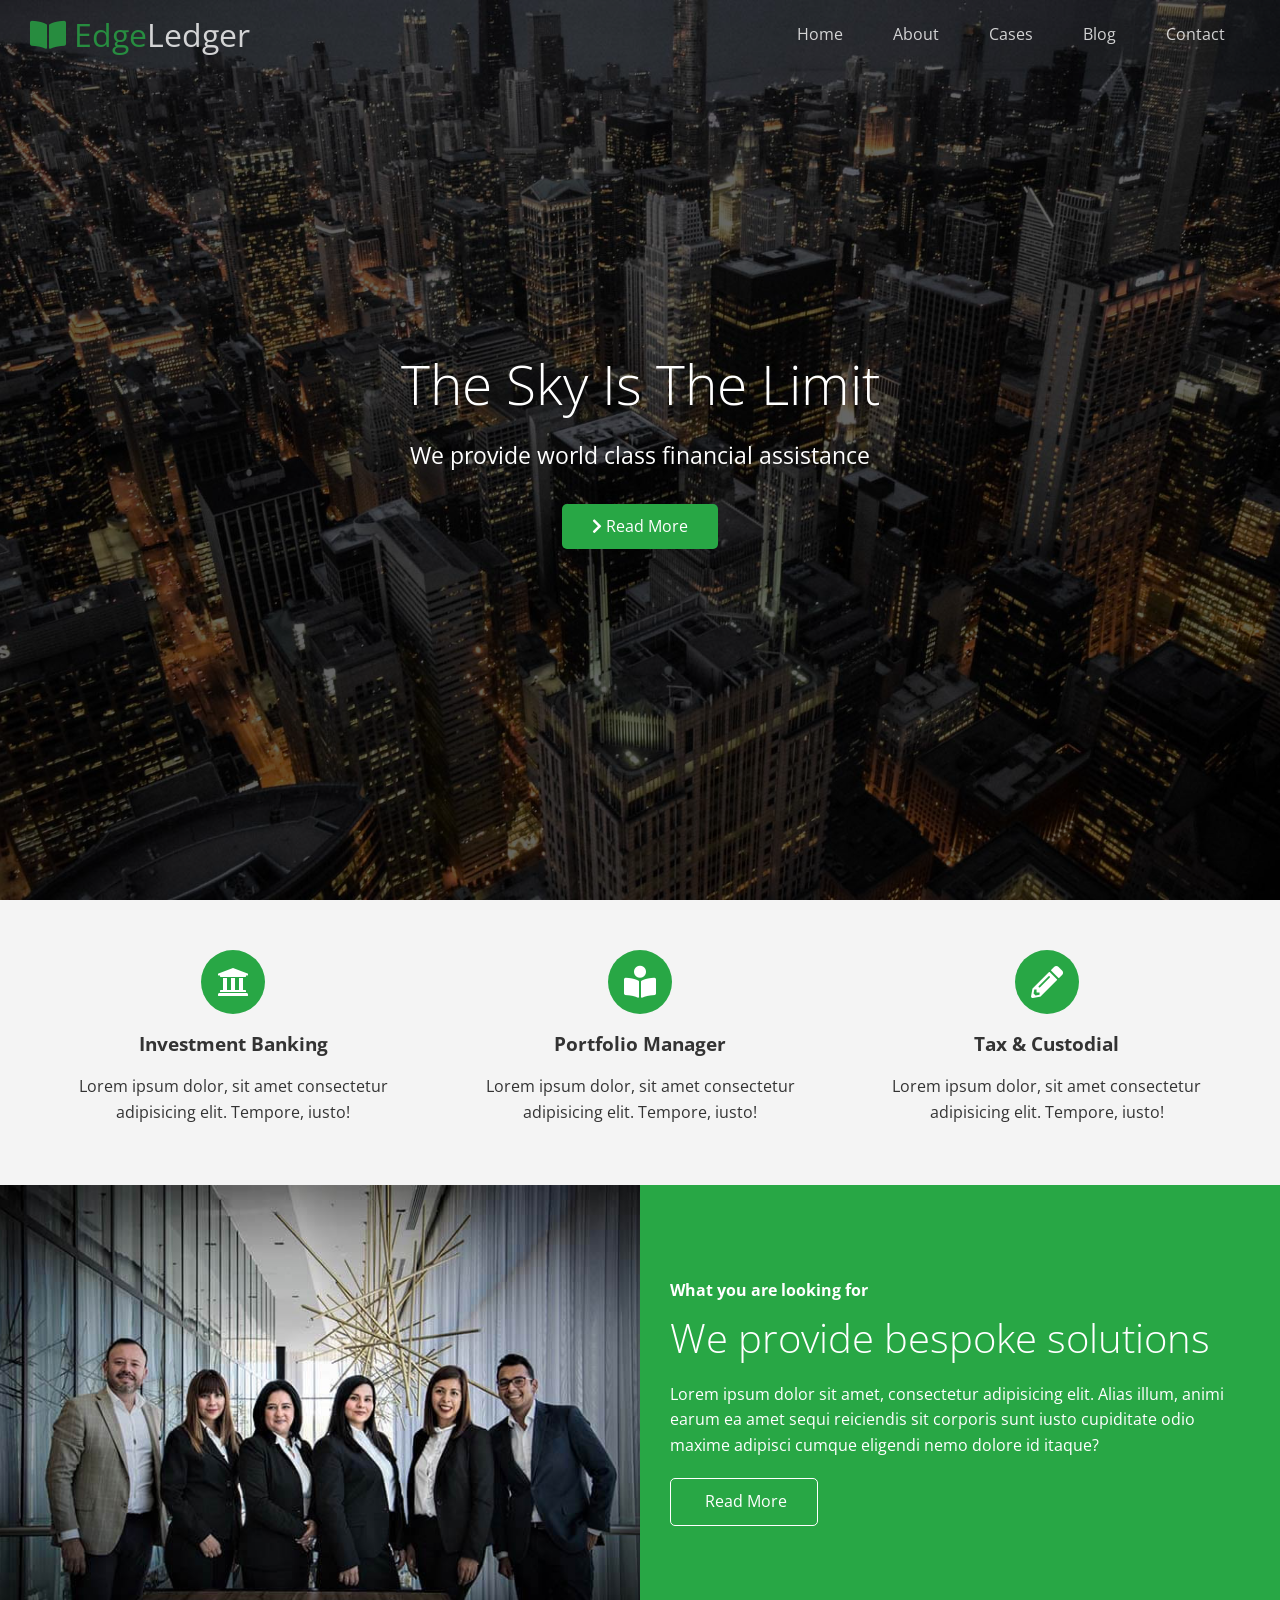
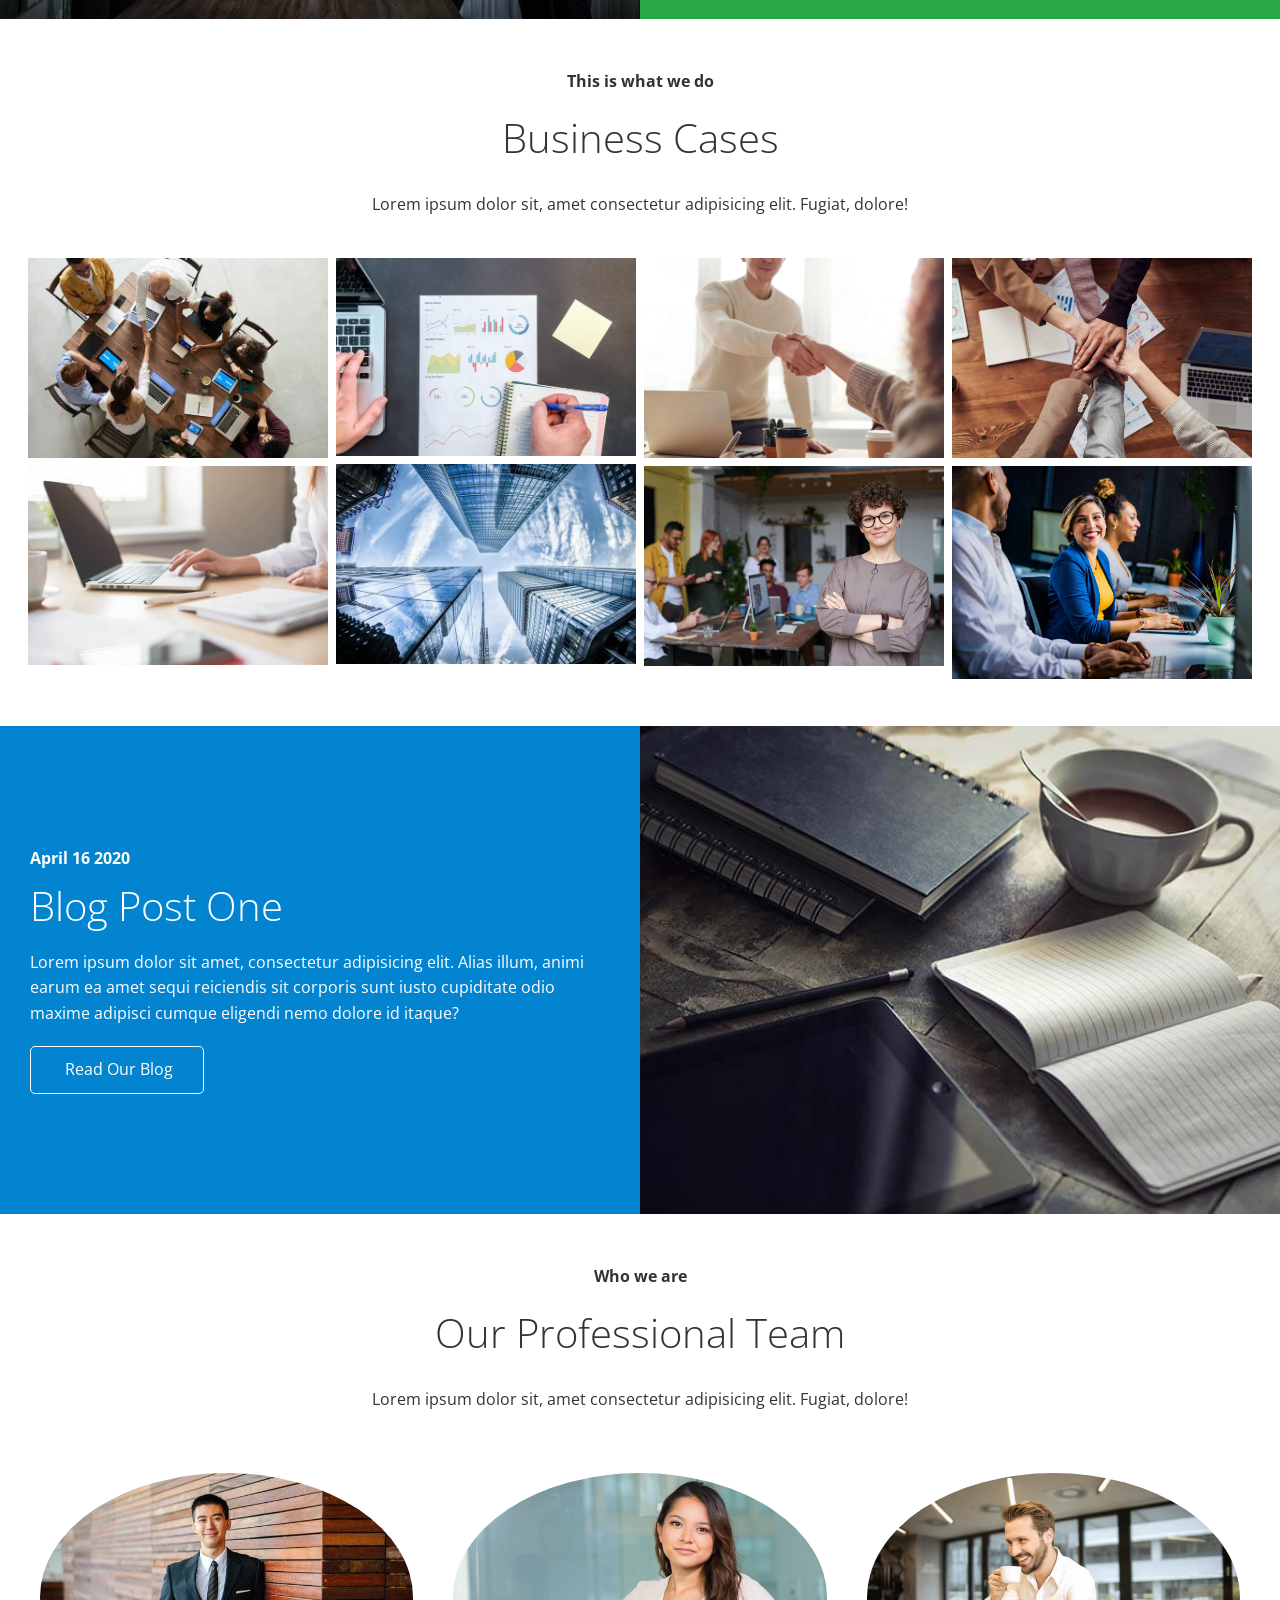
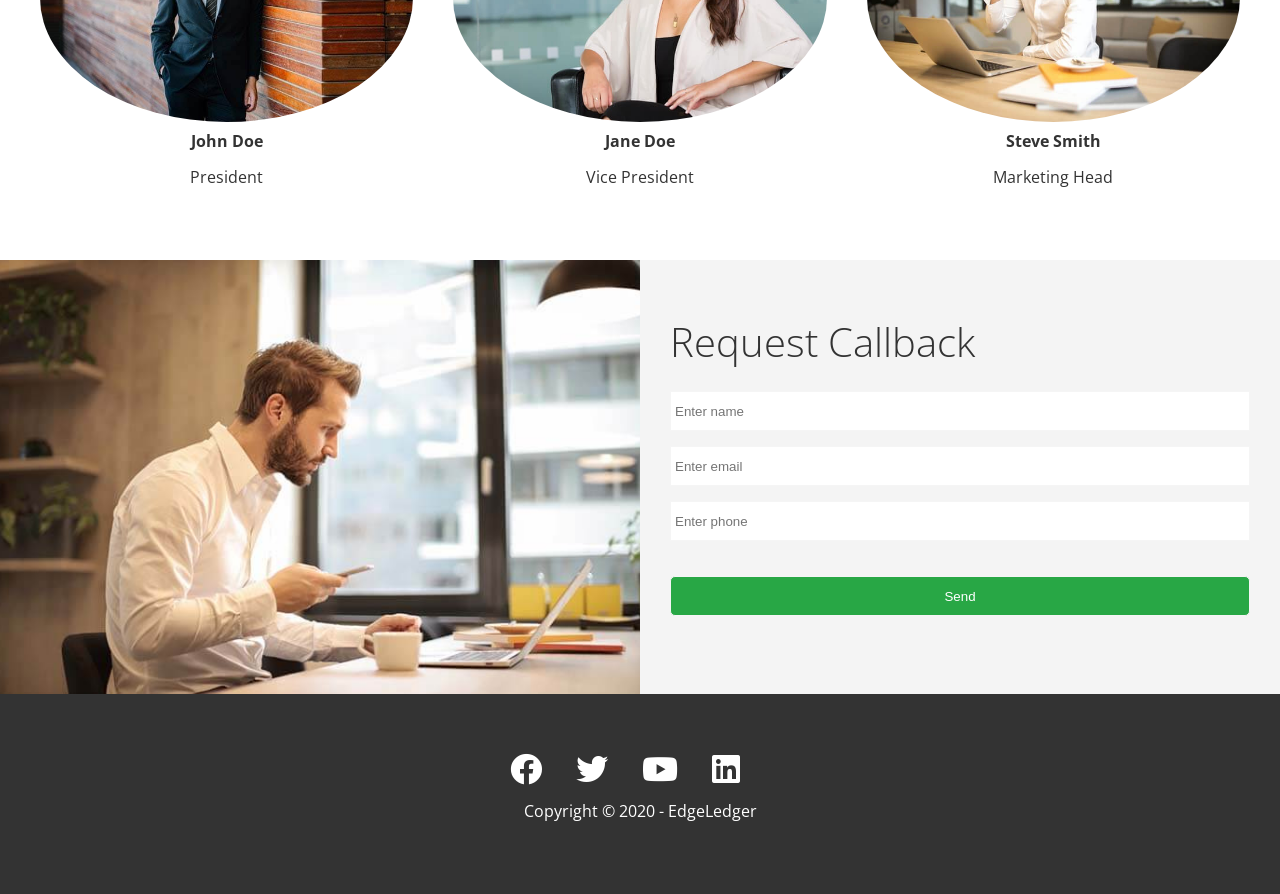
<file: index.html>
<!DOCTYPE html>
<html lang="en">
  <head>
    <meta charset="UTF-8" />
    <meta name="viewport" content="width=device-width, initial-scale=1.0" />
    <link rel="shortcut icon" type="image/x-icon" href="/favicon.ico" />
    <link
      rel="stylesheet"
      href="https://cdnjs.cloudflare.com/ajax/libs/font-awesome/5.13.0/css/all.min.css"
      integrity="sha256-h20CPZ0QyXlBuAw7A+KluUYx/3pK+c7lYEpqLTlxjYQ="
      crossorigin="anonymous"
    />
    <link rel="stylesheet" href="css/lightbox.min.css" />
    <link rel="stylesheet" href="css/utilities.css" />
    <link rel="stylesheet" href="css/style.css" />
    <title>Welcome To EdgeLedger</title>
  </head>
  <body id="home">
    <header class="hero">
      <div id="navbar" class="navbar top">
        <h1 class="logo">
          <span class="text-primary"><i class="fas fa-book-open"></i> Edge</span
          >Ledger
        </h1>
        <nav>
          <ul>
            <li><a href="#home">Home</a></li>
            <li><a href="#about">About</a></li>
            <li><a href="#cases">Cases</a></li>
            <li><a href="#blog">Blog</a></li>
            <li><a href="#contact">Contact</a></li>
          </ul>
        </nav>
      </div>

      <div class="content">
        <h1>The Sky Is The Limit</h1>
        <p>We provide world class financial assistance</p>
        <a href="#about" class="btn"
          ><i class="fas fa-chevron-right"></i> Read More</a
        >
      </div>
    </header>

    <main>
      <!-- About: Icons -->
      <section id="about" class="icons bg-light">
        <div class="flex-items">
          <div>
            <i class="fas fa-university fa-2x"></i>
            <div>
              <h3>Investment Banking</h3>
              <p>
                Lorem ipsum dolor, sit amet consectetur adipisicing elit.
                Tempore, iusto!
              </p>
            </div>
          </div>
          <div>
            <i class="fas fa-book-reader fa-2x"></i>
            <div>
              <h3>Portfolio Manager</h3>
              <p>
                Lorem ipsum dolor, sit amet consectetur adipisicing elit.
                Tempore, iusto!
              </p>
            </div>
          </div>
          <div>
            <i class="fas fa-pencil-alt fa-2x"></i>
            <div>
              <h3>Tax & Custodial</h3>
              <p>
                Lorem ipsum dolor, sit amet consectetur adipisicing elit.
                Tempore, iusto!
              </p>
            </div>
          </div>
        </div>
      </section>

      <!-- About:Solutions -->
      <section class="solutions flex-columns">
        <div class="row">
          <div class="column">
            <div class="column-1">
              <img src="images/home/people.jpg" alt="" />
            </div>
          </div>
          <div class="column">
            <div class="column-2 bg-primary">
              <h4>What you are looking for</h4>
              <h2>We provide bespoke solutions</h2>
              <p>
                Lorem ipsum dolor sit amet, consectetur adipisicing elit. Alias
                illum, animi earum ea amet sequi reiciendis sit corporis sunt
                iusto cupiditate odio maxime adipisci cumque eligendi nemo
                dolore id itaque?
              </p>
              <a href="#" class="btn btn-outline">
                <i class="fas fa-chevron"></i>
                Read More
              </a>
            </div>
          </div>
        </div>
      </section>

      <!-- Cases -->
      <section id="cases" class="cases flex-grid section-padding">
        <header class="section-header">
          <h4>This is what we do</h4>
          <h2>Business Cases</h2>
          <p>
            Lorem ipsum dolor sit, amet consectetur adipisicing elit. Fugiat,
            dolore!
          </p>
        </header>
        <div class="row">
          <div class="column">
            <a
              href="images/cases/cases1.jpg"
              data-lightbox="cases"
              data-title="Lorem ipsum dolor sit, amet consectetur adipisicing elit. Fugiat,
              dolore!"
            >
              <img src="images/cases/cases1.jpg" alt="" />
            </a>
            <a
              href="images/cases/cases2.jpg"
              data-lightbox="cases"
              data-title="Lorem ipsum dolor sit, amet consectetur adipisicing elit. Fugiat,
              dolore!"
            >
              <img src="images/cases/cases2.jpg" alt="" />
            </a>
          </div>
          <div class="column">
            <a
              href="images/cases/cases3.jpg"
              data-lightbox="cases"
              data-title="Lorem ipsum dolor sit, amet consectetur adipisicing elit. Fugiat,
            dolore!"
            >
              <img src="images/cases/cases3.jpg" alt="" />
            </a>
            <a
              href="images/cases/cases4.jpg"
              data-lightbox="cases"
              data-title="Lorem ipsum dolor sit, amet consectetur adipisicing elit. Fugiat,
              dolore!"
            >
              <img src="images/cases/cases4.jpg" alt="" />
            </a>
          </div>
          <div class="column">
            <a
              href="images/cases/cases5.jpg"
              data-lightbox="cases"
              data-title="Lorem ipsum dolor sit, amet consectetur adipisicing elit. Fugiat,
            dolore!"
            >
              <img src="images/cases/cases5.jpg" alt="" />
            </a>
            <a
              href="images/cases/cases6.jpg"
              data-lightbox="cases"
              data-title="Lorem ipsum dolor sit, amet consectetur adipisicing elit. Fugiat,
              dolore!"
            >
              <img src="images/cases/cases6.jpg" alt="" />
            </a>
          </div>
          <div class="column">
            <a
              href="images/cases/cases7.jpg"
              data-lightbox="cases"
              data-title="Lorem ipsum dolor sit, amet consectetur adipisicing elit. Fugiat,
            dolore!"
            >
              <img src="images/cases/cases7.jpg" alt="" />
            </a>
            <a
              href="images/cases/cases8.jpg"
              data-lightbox="cases"
              data-title="Lorem ipsum dolor sit, amet consectetur adipisicing elit. Fugiat,
              dolore!"
            >
              <img src="images/cases/cases8.jpg" alt="" />
            </a>
          </div>
        </div>
      </section>

      <!-- Blog -->
      <section id="blog" class="blog flex-columns flex-reverse">
        <div class="row">
          <div class="column">
            <div class="column-1">
              <img src="images/home/blog.jpg" alt="" />
            </div>
          </div>
          <div class="column">
            <div class="column-2 bg-secondary">
              <h4>April 16 2020</h4>
              <h2>Blog Post One</h2>
              <p>
                Lorem ipsum dolor sit amet, consectetur adipisicing elit. Alias
                illum, animi earum ea amet sequi reiciendis sit corporis sunt
                iusto cupiditate odio maxime adipisci cumque eligendi nemo
                dolore id itaque?
              </p>
              <a href="blog.html" class="btn btn-outline">
                <i class="fas fa-chevron"></i>
                Read Our Blog
              </a>
            </div>
          </div>
        </div>
      </section>

      <!-- Team -->
      <section id="team" class="team section-padding">
        <header class="section-header">
          <h4>Who we are</h4>
          <h2>Our Professional Team</h2>
          <p>
            Lorem ipsum dolor sit, amet consectetur adipisicing elit. Fugiat,
            dolore!
          </p>
        </header>
        <div class="flex-items">
          <div>
            <img src="images/team/person1.jpg" alt="" />
            <h4>John Doe</h4>
            <p>President</p>
          </div>
          <div>
            <img src="images/team/person2.jpg" alt="" />
            <h4>Jane Doe</h4>
            <p>Vice President</p>
          </div>
          <div>
            <img src="images/team/person3.jpg" alt="" />
            <h4>Steve Smith</h4>
            <p>Marketing Head</p>
          </div>
        </div>
      </section>

      <!-- Contact -->
      <section id="contact" class="contact flex-columns">
        <div class="row">
          <div class="column">
            <div class="column-1">
              <img src="images/home/contact.jpg" alt="" />
            </div>
          </div>
          <div class="column">
            <div class="column-2 bg-light">
              <h2>Request Callback</h2>
              <form action="" class="callback-form">
                <div class="form-control">
                  <label for="name"></label>
                  <input
                    type="text"
                    name="name"
                    id="name"
                    placeholder="Enter name"
                  />
                </div>
                <div class="form-control">
                  <label for="email"></label>
                  <input
                    type="email"
                    name="email"
                    id="email"
                    placeholder="Enter email"
                  />
                </div>
                <div class="form-control">
                  <label for="phone"></label>
                  <input
                    type="text"
                    name="phone"
                    id="phone"
                    placeholder="Enter phone"
                  />
                </div>
                <input type="submit" value="Send" id="submit" class="btn" />
              </form>
            </div>
          </div>
        </div>
      </section>
    </main>

    <footer class="footer bg-dark">
      <div class="social">
        <a href="#"><i class="fab fa-facebook fa-2x"></i></a>
        <a href="#"><i class="fab fa-twitter fa-2x"></i></a>
        <a href="#"><i class="fab fa-youtube fa-2x"></i></a>
        <a href="#"><i class="fab fa-linkedin fa-2x"></i></a>
      </div>
      <p>Copyright &copy; 2020 - EdgeLedger</p>
    </footer>

    <script
      src="https://code.jquery.com/jquery-3.5.0.min.js"
      integrity="sha256-xNzN2a4ltkB44Mc/Jz3pT4iU1cmeR0FkXs4pru/JxaQ="
      crossorigin="anonymous"
    ></script>
    <script src="js/lightbox.min.js"></script>
    <script>
      const navbar = document.getElementById('navbar');
      let scrolled = false;

      window.onscroll = function () {
        if (window.pageYOffset > 100) {
          navbar.classList.remove('top');
          if (!scrolled) {
            navbar.style.transform = 'translateY(-70px)';
          }
          setTimeout(function () {
            navbar.style.transform = 'translateY(0)';
            scrolled = true;
          }, 200);
        } else {
          navbar.classList.add('top');
          scrolled = false;
        }
      };

      // Smooth Scrolling
      $('#navbar a, .btn').on('click', function (e) {
        if (this.hash !== '') {
          e.preventDefault();

          const hash = this.hash;

          $('html, body').animate(
            {
              scrollTop: $(hash).offset().top - 100,
            },
            800
          );
        }
      });
    </script>
  </body>
</html>
</file>
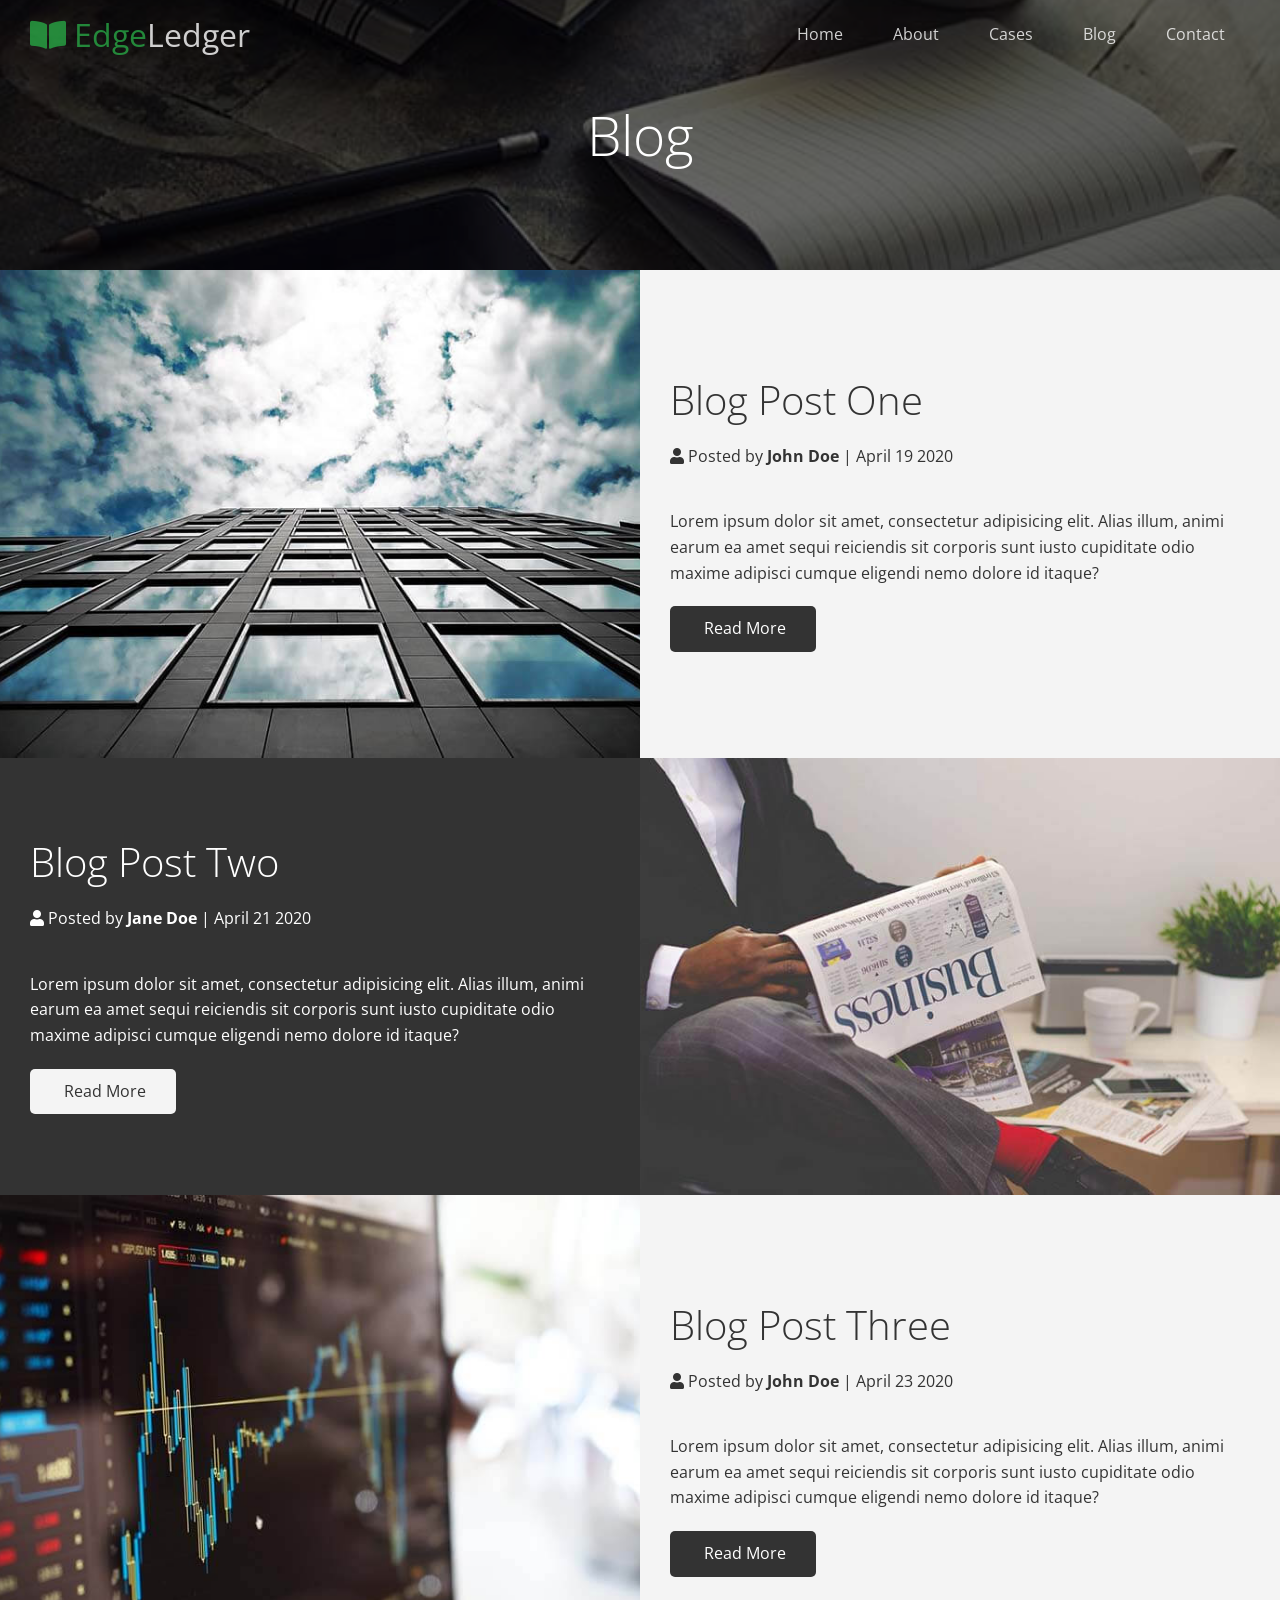
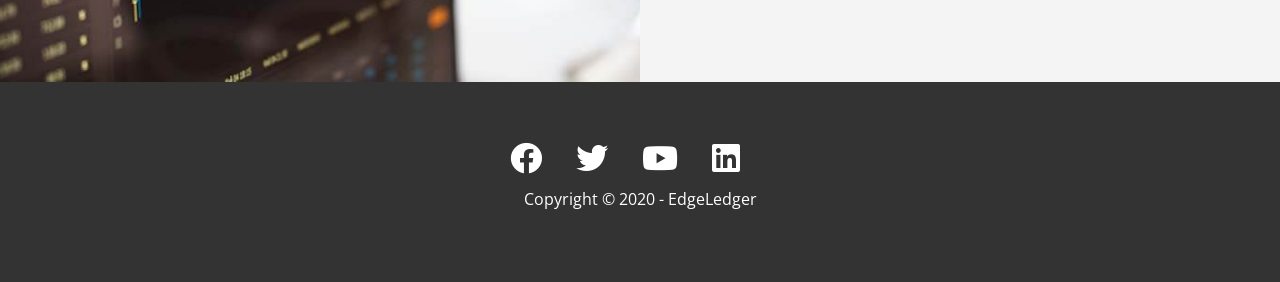
<file: blog.html>
<!DOCTYPE html>
<html lang="en">
  <head>
    <meta charset="UTF-8" />
    <meta name="viewport" content="width=device-width, initial-scale=1.0" />
    <link
      rel="stylesheet"
      href="https://cdnjs.cloudflare.com/ajax/libs/font-awesome/5.13.0/css/all.min.css"
      integrity="sha256-h20CPZ0QyXlBuAw7A+KluUYx/3pK+c7lYEpqLTlxjYQ="
      crossorigin="anonymous"
    />
    <link rel="stylesheet" href="css/utilities.css" />
    <link rel="stylesheet" href="css/style.css" />
    <title>Read Our Blog</title>
  </head>
  <body id="home">
    <header class="hero blog">
      <div id="navbar" class="navbar top">
        <h1 class="logo">
          <span class="text-primary"><i class="fas fa-book-open"></i> Edge</span
          >Ledger
        </h1>
        <nav>
          <ul>
            <li><a href="index.html">Home</a></li>
            <li><a href="index.html#about">About</a></li>
            <li><a href="index.html#cases">Cases</a></li>
            <li><a href="index.html#blog">Blog</a></li>
            <li><a href="index.html#contact">Contact</a></li>
          </ul>
        </nav>
      </div>

      <div class="content">
        <h1>Blog</h1>
      </div>
    </header>

    <main>
      <article class="flex-columns">
        <div class="row">
          <div class="column">
            <div class="column-1">
              <img src="images/blog/blog1.jpg" alt="" />
            </div>
          </div>
          <div class="column">
            <div class="column-2 bg-light">
              <h2>Blog Post One</h2>
              <p class="meta">
                <i class="fas fa-user"></i> Posted by
                <strong>John Doe</strong> | April 19 2020
              </p>
              <p>
                Lorem ipsum dolor sit amet, consectetur adipisicing elit. Alias
                illum, animi earum ea amet sequi reiciendis sit corporis sunt
                iusto cupiditate odio maxime adipisci cumque eligendi nemo
                dolore id itaque?
              </p>
              <a href="post.html" class="btn btn-dark">
                <i class="fas fa-chevron"></i>
                Read More
              </a>
            </div>
          </div>
        </div>
      </article>

      <article class="flex-columns flex-reverse">
        <div class="row">
          <div class="column">
            <div class="column-1">
              <img src="images/blog/blog2.jpg" alt="" />
            </div>
          </div>
          <div class="column">
            <div class="column-2 bg-dark">
              <h2>Blog Post Two</h2>
              <p class="meta">
                <i class="fas fa-user"></i> Posted by
                <strong>Jane Doe</strong> | April 21 2020
              </p>
              <p>
                Lorem ipsum dolor sit amet, consectetur adipisicing elit. Alias
                illum, animi earum ea amet sequi reiciendis sit corporis sunt
                iusto cupiditate odio maxime adipisci cumque eligendi nemo
                dolore id itaque?
              </p>
              <a href="post.html" class="btn btn-light">
                <i class="fas fa-chevron"></i>
                Read More
              </a>
            </div>
          </div>
        </div>
      </article>

      <article class="flex-columns">
        <div class="row">
          <div class="column">
            <div class="column-1">
              <img src="images/blog/blog3.jpg" alt="" />
            </div>
          </div>
          <div class="column">
            <div class="column-2 bg-light">
              <h2>Blog Post Three</h2>
              <p class="meta">
                <i class="fas fa-user"></i> Posted by
                <strong>John Doe</strong> | April 23 2020
              </p>
              <p>
                Lorem ipsum dolor sit amet, consectetur adipisicing elit. Alias
                illum, animi earum ea amet sequi reiciendis sit corporis sunt
                iusto cupiditate odio maxime adipisci cumque eligendi nemo
                dolore id itaque?
              </p>
              <a href="post.html" class="btn btn-dark">
                <i class="fas fa-chevron"></i>
                Read More
              </a>
            </div>
          </div>
        </div>
      </article>
    </main>

    <footer class="footer bg-dark">
      <div class="social">
        <a href="#"><i class="fab fa-facebook fa-2x"></i></a>
        <a href="#"><i class="fab fa-twitter fa-2x"></i></a>
        <a href="#"><i class="fab fa-youtube fa-2x"></i></a>
        <a href="#"><i class="fab fa-linkedin fa-2x"></i></a>
      </div>
      <p>Copyright &copy; 2020 - EdgeLedger</p>
    </footer>

    <script>
      const navbar = document.getElementById('navbar');
      let scrolled = false;

      window.onscroll = function () {
        if (window.pageYOffset > 100) {
          navbar.classList.remove('top');
          if (!scrolled) {
            navbar.style.transform = 'translateY(-70px)';
          }
          setTimeout(function () {
            navbar.style.transform = 'translateY(0)';
            scrolled = true;
          }, 200);
        } else {
          navbar.classList.add('top');
          scrolled = false;
        }
      };
    </script>
  </body>
</html>
</file>
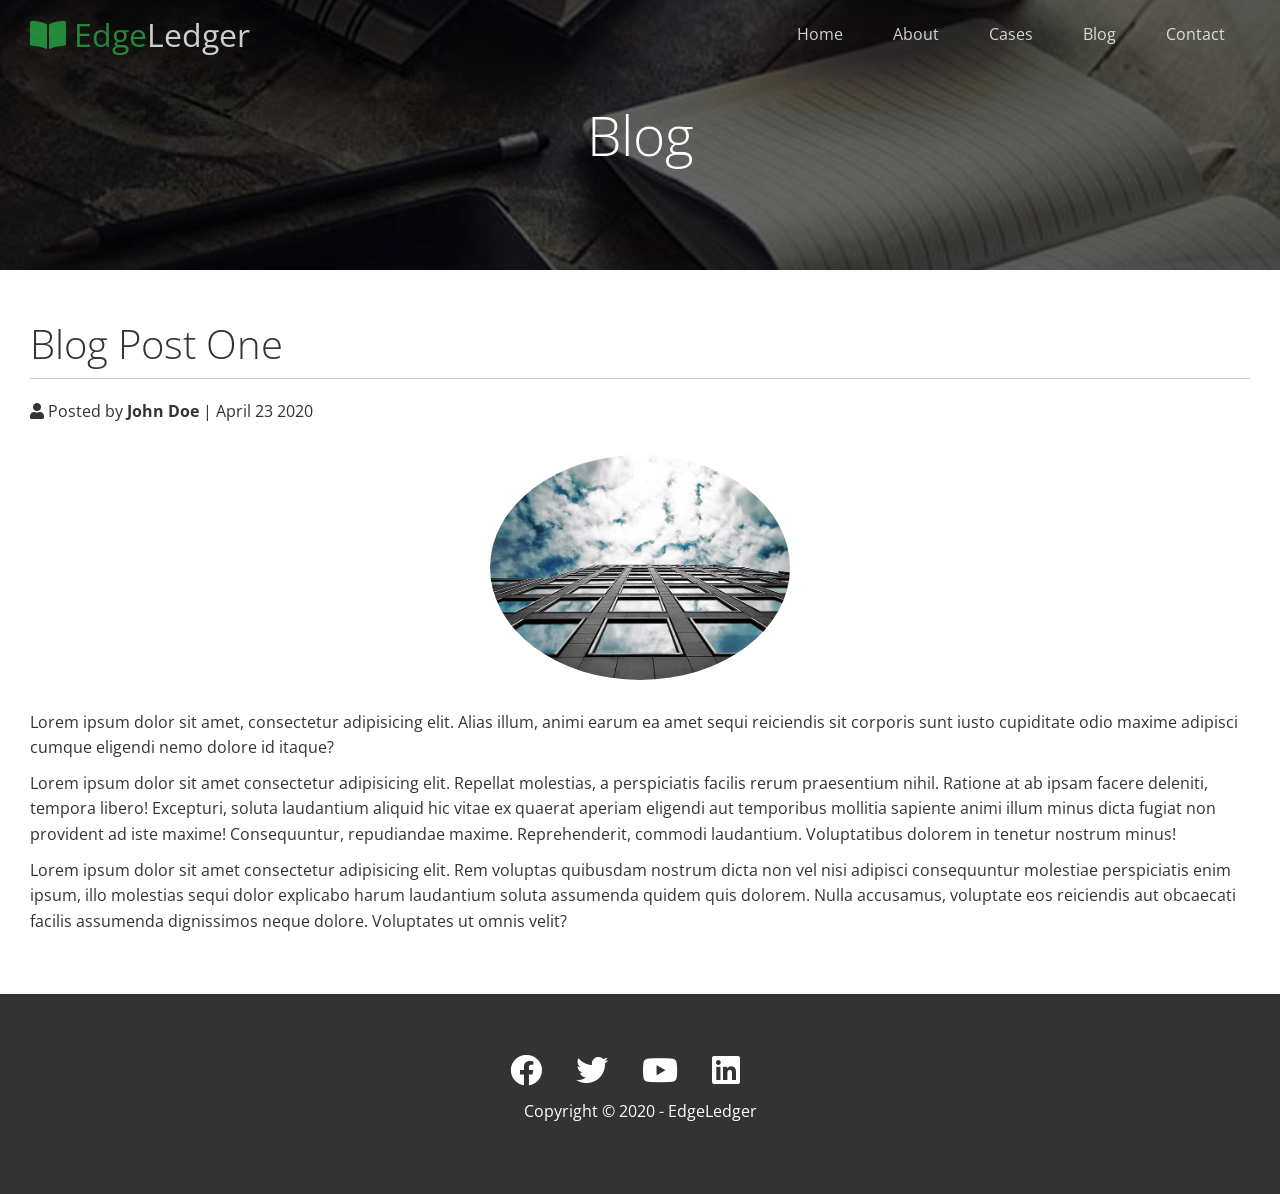
<file: post.html>
<!DOCTYPE html>
<html lang="en">
  <head>
    <meta charset="UTF-8" />
    <meta name="viewport" content="width=device-width, initial-scale=1.0" />
    <link
      rel="stylesheet"
      href="https://cdnjs.cloudflare.com/ajax/libs/font-awesome/5.13.0/css/all.min.css"
      integrity="sha256-h20CPZ0QyXlBuAw7A+KluUYx/3pK+c7lYEpqLTlxjYQ="
      crossorigin="anonymous"
    />
    <link rel="stylesheet" href="css/utilities.css" />
    <link rel="stylesheet" href="css/style.css" />
    <title>Post One</title>
  </head>
  <body id="home">
    <header class="hero blog">
      <div id="navbar" class="navbar top">
        <h1 class="logo">
          <span class="text-primary"><i class="fas fa-book-open"></i> Edge</span
          >Ledger
        </h1>
        <nav>
          <ul>
            <li><a href="index.html">Home</a></li>
            <li><a href="index.html#about">About</a></li>
            <li><a href="index.html#cases">Cases</a></li>
            <li><a href="index.html#blog">Blog</a></li>
            <li><a href="index.html#contact">Contact</a></li>
          </ul>
        </nav>
      </div>

      <div class="content">
        <h1>Blog</h1>
      </div>
    </header>

    <main>
      <section class="post">
        <h2>Blog Post One</h2>
        <p class="meta">
          <i class="fas fa-user"></i> Posted by <strong>John Doe</strong> |
          April 23 2020
        </p>
        <img src="images/blog/blog1.jpg" alt="" />
        <p>
          Lorem ipsum dolor sit amet, consectetur adipisicing elit. Alias illum,
          animi earum ea amet sequi reiciendis sit corporis sunt iusto
          cupiditate odio maxime adipisci cumque eligendi nemo dolore id itaque?
        </p>
        <p>
          Lorem ipsum dolor sit amet consectetur adipisicing elit. Repellat
          molestias, a perspiciatis facilis rerum praesentium nihil. Ratione at
          ab ipsam facere deleniti, tempora libero! Excepturi, soluta laudantium
          aliquid hic vitae ex quaerat aperiam eligendi aut temporibus mollitia
          sapiente animi illum minus dicta fugiat non provident ad iste maxime!
          Consequuntur, repudiandae maxime. Reprehenderit, commodi laudantium.
          Voluptatibus dolorem in tenetur nostrum minus!
        </p>
        <p>
          Lorem ipsum dolor sit amet consectetur adipisicing elit. Rem voluptas
          quibusdam nostrum dicta non vel nisi adipisci consequuntur molestiae
          perspiciatis enim ipsum, illo molestias sequi dolor explicabo harum
          laudantium soluta assumenda quidem quis dolorem. Nulla accusamus,
          voluptate eos reiciendis aut obcaecati facilis assumenda dignissimos
          neque dolore. Voluptates ut omnis velit?
        </p>
      </section>
    </main>

    <footer class="footer bg-dark">
      <div class="social">
        <a href="#"><i class="fab fa-facebook fa-2x"></i></a>
        <a href="#"><i class="fab fa-twitter fa-2x"></i></a>
        <a href="#"><i class="fab fa-youtube fa-2x"></i></a>
        <a href="#"><i class="fab fa-linkedin fa-2x"></i></a>
      </div>
      <p>Copyright &copy; 2020 - EdgeLedger</p>
    </footer>

    <script>
      const navbar = document.getElementById('navbar');
      let scrolled = false;

      window.onscroll = function () {
        if (window.pageYOffset > 100) {
          navbar.classList.remove('top');
          if (!scrolled) {
            navbar.style.transform = 'translateY(-70px)';
          }
          setTimeout(function () {
            navbar.style.transform = 'translateY(0)';
            scrolled = true;
          }, 200);
        } else {
          navbar.classList.add('top');
          scrolled = false;
        }
      };
    </script>
  </body>
</html>
</file>
<file: css/utilities.css>
/* Text colors */
.text-primary {
    color: #28a745;
}

.text-secondary {
    color: #0284d0;
}

/* Button */
.btn {
    cursor: pointer;
    display: inline-block;
    padding: 10px 30px;
    color: #fff;
    background-color: #28a745;
    border: none;
    border-radius: 5px;
}

.btn:hover {
    opacity: 0.9;
}

.btn-primary, .bg-primary {
   background: #28a745;
   color: #fff;
}
.btn-secondary, .bg-secondary {
   background: #0284d0;
   color: #fff;
}
.btn-dark, .bg-dark {
   background: #333;
   color: #fff;
}
.btn-light, .bg-light {
   background: #f4f4f4;
   color: #333;
}

.btn-outline {
    background: transparent;
    border: 1px solid #fff;
}

/* Flex items */
.flex-items {
    display: flex;
    text-align: center;
    justify-content: center;
    text-align: center;
    height: 100%;
}

.flex-items > div {
    padding: 20px;
}

/* Flex columns */
.flex-columns.flex-reverse .row {
    flex-direction: row-reverse;
}

.flex-columns .row {
    display: flex;
    flex-direction: row;
    flex-wrap: wrap;
    width: 100%;
}

.flex-columns .column {
    display: flex;
    flex-direction: column;
    flex-basis: 100%;
    flex: 1;
}

.flex-columns .column .column-1,
.flex-columns .column .column-2 {
    height: 100%;
}

.flex-columns img {
    width: 100%;
    height: 100%;
    object-fit: cover;
}

.flex-columns .column-2 {
    display: flex;
    flex-direction: column;
    align-items: flex-start;
    justify-content: center;
    padding: 30px;
}

.flex-columns h2 {
    font-size: 40px;
    font-weight: 100;
}

.flex-columns h4 {
    margin-bottom: 10px;
}

.flex-columns p {
    margin: 20px 0;
}

/* Section header */
.section-header {
    padding: 30px;
    display: flex;
    flex-direction: column;
    align-items: center;
    justify-content: center;
    text-align: center;
}

.section-header h2 {
    font-size: 40px;
    margin: 20px 0;
}

.section-padding {
    padding: 20px 20px 40px;
}

/* Flex grid */
.flex-grid .row {
    display: flex;
    flex-wrap: wrap;
    padding: 0 4px;
}

.flex-grid .column {
    flex: 25%;
    max-width: 25%;
    padding: 0 4px;
}
</file>
<file: css/style.css>
@import url('https://fonts.googleapis.com/css2?family=Open+Sans:wght@300;400&display=swap');

* {
    box-sizing: border-box;
    padding: 0;
    margin: 0;
}

body {
    font-family: 'Open Sans', sans-serif;
    background: #fff;
    color: #333;
    line-height: 1.6;
}

ul {
    list-style: none;
}

a {
    color: #333;
    text-decoration: none;
}

h1, h2 {
    font-weight: 300;
    line-height: 1.2;
}

p {
    margin: 10px 0;
}

img {
    width: 100%;
}

/* Navbar */
.navbar {
    display: flex;
    align-items: center;
    justify-content: space-between;
    background-color: #333;
    color: #fff;
    opacity: 0.8;
    width: 100%;
    height: 70px;
    position: fixed;
    top: 0px;
    padding: 0 30px;
    transition: 0.5s;
}

.navbar.top {
    background: transparent;
}

.navbar a {
    color: #fff;
    padding: 10px 20px;
    margin: 0 5px;
}

.navbar a:hover {
    border-bottom: #28a745 2px solid;
}

.navbar ul {
    display: flex;
}

.navbar .logo {
    font-weight: 400;
}

/* Header */
.hero {
    background: url('../images/home/showcase.jpg') no-repeat center center/cover;
    height: 100vh;
    position: relative;
    color: #fff;
}

.hero .content {
    display: flex;
    flex-direction: column;
    align-items: center;
    justify-content: center;
    text-align: center;
    height: 100%;
    padding: 0 20px;
}

.hero .content h1 {
    font-size: 55px;
}

.hero .content p {
    font-size: 23px;
    max-width: 600px;
    margin: 20px 0 30px;
}

.hero::before {
    content: '';
    position: absolute;
    top: 0;
    left: 0;
    width: 100%;
    height: 100%;
    background: rgba(0,0,0,0.6);
}

.hero * {
    z-index: 10;
}

.hero.blog {
    background: url('../images/home/blog.jpg') no-repeat center center/cover;
    height: 30vh;
}

/* Icons */
.icons {
    padding: 30px;
}

.icons h3 {
    font-weight: bold;
    margin-bottom: 15px;
}

.icons i {
    background-color: #28a745;
    color: #fff;
    padding: 1rem;
    border-radius: 50%;
    margin-bottom: 15px;
}

.cases img:hover {
    opacity: 0.7;
}

.team img {
    border-radius: 50%;
}

/* Callback form */
.callback-form {
    width: 100%;
    padding: 20px 0;
}

.callback-form label {
    display: block;
    margin-bottom: 5px;
}

.callback-form .form-control {
    margin-bottom: 15px;
}

.callback-form input {
    width: 100%;
    padding: 4px;
    height: 40px;
    border: #f5f5f5 1px solid;
}

.callback-form input:focus {
    outline-color: #28a745;
}

.callback-form .btn {
    padding: 12px 0;
    margin-top: 20px;
}

/* Post */
.post {
    padding: 50px 30px;
}

.post h2 {
    font-size: 40px;
    margin-bottom: 20px;
    padding-bottom: 10px;
    border-bottom: #ccc solid 1px;
}

.post .meta {
    margin-bottom: 30px;
}

.post img {
    width: 300px;
    border-radius: 50%;
    display: block;
    margin: 0 auto 30px;
}

/* Footer */
.footer {
    display: flex;
    flex-direction: column;
    align-items: center;
    justify-content: center;
    text-align: center;
    height: 200px;
}

.footer a {
    color: #fff;
}

.footer a:hover {
    color: #28a745;
}

.footer .social > * {
    margin-right: 30px;
}

/* Mobile */
@media(max-width: 768px) {
    .navbar {
        flex-direction: column;
        height: 120px;
        padding: 20px;
    }

    .navbar a {
        padding: 10px 10px;
        margin: 0 3px;
    }

    .flex-items {
        flex-direction: column;
    }

    .flex-columns .column, .flex-grid .column {
        flex: 100%;
        max-width: 100%;
    }

    .team img {
        width: 70%;
    }
}
</file>
